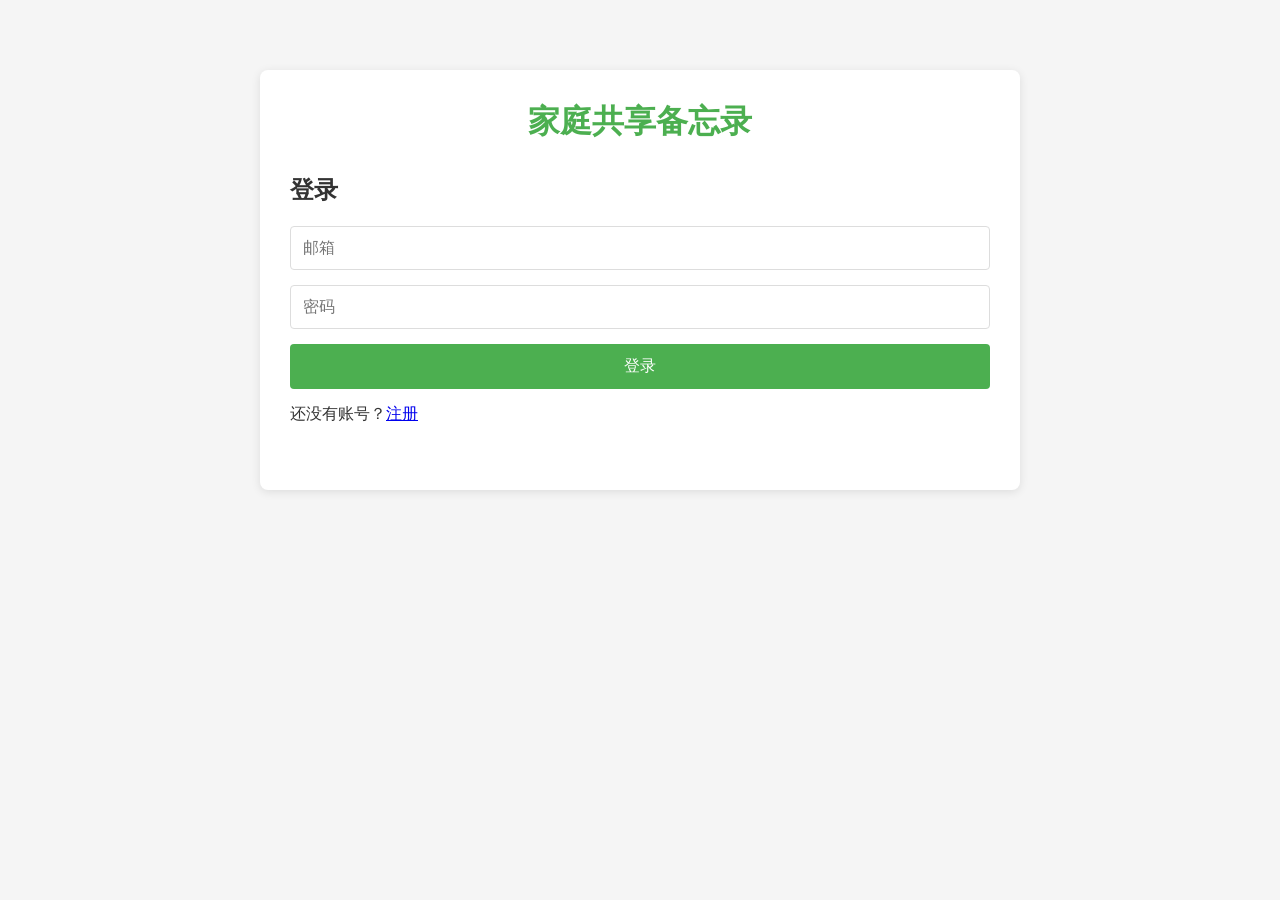
<file: index.html>
<!DOCTYPE html>
<html lang="zh-CN">
<head>
  <meta charset="UTF-8">
  <meta name="viewport" content="width=device-width, initial-scale=1.0">
  <title>家庭共享备忘录 - 登录</title>
  <link rel="stylesheet" href="style.css">
</head>
<body>
  <div class="container">
    <div class="auth-container">
      <h1>家庭共享备忘录</h1>
      
      <div id="login-form" class="form-container">
        <h2>登录</h2>
        <input type="email" id="login-email" placeholder="邮箱" required>
        <input type="password" id="login-password" placeholder="密码" required>
        <button id="login-btn">登录</button>
        <p>还没有账号？<a href="#" id="switch-to-register">注册</a></p>
      </div>
      
      <div id="register-form" class="form-container" style="display: none;">
        <h2>注册</h2>
        <input type="email" id="register-email" placeholder="邮箱" required>
        <input type="password" id="register-password" placeholder="密码" required>
        <select id="register-role" required>
          <option value="">选择角色</option>
          <option value="爸爸">爸爸</option>
          <option value="妈妈">妈妈</option>
          <option value="爷爷">爷爷</option>
          <option value="奶奶">奶奶</option>
          <option value="姥姥">姥姥</option>
          <option value="姥爷">姥爷</option>
          <option value="宝宝">宝宝</option>
        </select>
        <button id="register-btn">注册</button>
        <p>已有账号？<a href="#" id="switch-to-login">登录</a></p>
      </div>
      
      <div id="auth-message" class="message"></div>
    </div>
  </div>
  
  <script src="firebase-config.js"></script>
  <script src="script.js"></script>
</body>
</html>
</file>
<file: style.css>
/* 基础样式 */
* {
  margin: 0;
  padding: 0;
  box-sizing: border-box;
}

body {
  font-family: 'Arial', sans-serif;
  background-color: #f5f5f5;
  color: #333;
  transition: all 0.3s ease;
}

.container {
  max-width: 800px;
  margin: 0 auto;
  padding: 20px;
}

/* 登录/注册样式 */
.auth-container {
  background-color: white;
  border-radius: 8px;
  padding: 30px;
  box-shadow: 0 2px 10px rgba(0, 0, 0, 0.1);
  margin-top: 50px;
}

.auth-container h1 {
  text-align: center;
  margin-bottom: 30px;
  color: #4CAF50;
}

.form-container h2 {
  margin-bottom: 20px;
  color: #333;
}

input, select, button {
  width: 100%;
  padding: 12px;
  margin-bottom: 15px;
  border: 1px solid #ddd;
  border-radius: 4px;
  font-size: 16px;
}

button {
  background-color: #4CAF50;
  color: white;
  border: none;
  cursor: pointer;
  transition: background-color 0.3s ease;
}

button:hover {
  background-color: #45a049;
}

.message {
  margin-top: 15px;
  padding: 10px;
  border-radius: 4px;
  text-align: center;
}

.message.error {
  background-color: #ffebee;
  color: #c62828;
}

.message.success {
  background-color: #e8f5e8;
  color: #2e7d32;
}

/* 主页样式 */
header {
  display: flex;
  justify-content: space-between;
  align-items: center;
  margin-bottom: 20px;
}

.header-left h1 {
  color: #4CAF50;
  font-size: 24px;
  cursor: text;
  padding: 5px;
  border-radius: 4px;
  transition: all 0.3s ease;
}

.header-left h1:hover {
  background-color: rgba(0, 0, 0, 0.05);
}

.header-right {
  display: flex;
  gap: 10px;
}

.header-right button {
  padding: 8px 12px;
  margin: 0;
  font-size: 14px;
}

#theme-toggle {
  background-color: #f0f0f0;
  color: #333;
}

#theme-toggle:hover {
  background-color: #e0e0e0;
}

.user-info {
  background-color: white;
  padding: 15px;
  border-radius: 8px;
  margin-bottom: 20px;
  box-shadow: 0 2px 5px rgba(0, 0, 0, 0.1);
}

.add-note {
  display: flex;
  flex-wrap: wrap;
  gap: 10px;
  margin-bottom: 30px;
  background-color: white;
  padding: 15px;
  border-radius: 8px;
  box-shadow: 0 2px 5px rgba(0, 0, 0, 0.1);
}

.note-type-selector,
.note-deadline {
  flex: 1;
  min-width: 150px;
}

.note-type-selector label,
.note-deadline label {
  display: block;
  margin-bottom: 5px;
  font-size: 14px;
  color: #666;
}

.add-note input[type="text"] {
  flex: 2;
  min-width: 200px;
  margin: 0;
}

.add-note button {
  width: auto;
  white-space: nowrap;
  margin: 0;
  align-self: flex-end;
}

.notes-container h2 {
  margin-bottom: 15px;
  color: #333;
}

.notes-list {
  display: flex;
  flex-direction: column;
  gap: 10px;
}

.note-item {
  background-color: white;
  padding: 15px;
  border-radius: 8px;
  box-shadow: 0 2px 5px rgba(0, 0, 0, 0.1);
  transition: all 0.3s ease;
  position: relative;
}

/* 角色背景颜色 */
.note-item.role-爸爸 {
  border-left: 4px solid #3498db;
  background-color: #ebf5fb;
}

.note-item.role-妈妈 {
  border-left: 4px solid #e74c3c;
  background-color: #fdecea;
}

.note-item.role-爷爷 {
  border-left: 4px solid #9b59b6;
  background-color: #f4ebf7;
}

.note-item.role-奶奶 {
  border-left: 4px solid #f39c12;
  background-color: #fef5e7;
}

.note-item.role-姥姥 {
  border-left: 4px solid #1abc9c;
  background-color: #e8f8f5;
}

.note-item.role-姥爷 {
  border-left: 4px solid #34495e;
  background-color: #ecf0f1;
}

.note-item.role-宝宝 {
  border-left: 4px solid #27ae60;
  background-color: #eafaf1;
}

.note-header {
  display: flex;
  justify-content: space-between;
  align-items: center;
  margin-bottom: 10px;
}

.note-type {
  display: flex;
  align-items: center;
  gap: 5px;
  font-size: 14px;
  color: #666;
}

.note-deadline-info {
  font-size: 14px;
  color: #666;
}

.note-deadline-info.overdue {
  color: #e74c3c;
  font-weight: bold;
}

.note-content {
  margin-bottom: 10px;
}

.note-text {
  font-size: 16px;
  margin-bottom: 5px;
  word-break: break-word;
}

.note-meta {
  font-size: 12px;
  color: #666;
}

.note-actions {
  display: flex;
  gap: 8px;
  margin-bottom: 15px;
}

.note-actions button {
  padding: 6px 10px;
  margin: 0;
  font-size: 12px;
  min-width: 60px;
}

.edit-btn {
  background-color: #2196F3;
}

.edit-btn:hover {
  background-color: #1976D2;
}

.delete-btn {
  background-color: #f44336;
}

.delete-btn:hover {
  background-color: #d32f2f;
}

.complete-btn {
  background-color: #ff9800;
}

.complete-btn:hover {
  background-color: #f57c00;
}

.reply-btn {
  background-color: #9c27b0;
}

.reply-btn:hover {
  background-color: #7b1fa2;
}

.completed {
  text-decoration: line-through;
  color: #666;
}

/* 回复功能 */
.replies-section {
  margin-top: 15px;
  padding-top: 15px;
  border-top: 1px solid #eee;
}

.replies-section h4 {
  margin-bottom: 10px;
  font-size: 14px;
  color: #666;
}

.replies-list {
  margin-bottom: 10px;
}

.reply-item {
  background-color: #f9f9f9;
  padding: 10px;
  border-radius: 4px;
  margin-bottom: 10px;
  font-size: 14px;
}

.reply-content {
  margin-bottom: 5px;
  word-break: break-word;
}

.reply-meta {
  font-size: 12px;
  color: #999;
}

.reply-form {
  margin-top: 10px;
  display: flex;
  gap: 5px;
}

.reply-form input {
  flex: 1;
  margin: 0;
  font-size: 14px;
  padding: 8px;
}

.reply-form button {
  width: auto;
  padding: 8px 12px;
  margin: 0;
  font-size: 12px;
}

/* 编辑模式 */
.note-edit input {
  margin: 0 0 10px 0;
}

.note-edit-buttons {
  display: flex;
  gap: 8px;
}

.note-edit-buttons button {
  padding: 6px 10px;
  margin: 0;
  font-size: 12px;
  min-width: 60px;
}

.save-btn {
  background-color: #4CAF50;
}

.cancel-btn {
  background-color: #9e9e9e;
}

/* 深色模式 */
body.dark-mode {
  background-color: #121212;
  color: #e0e0e0;
}

body.dark-mode .auth-container,
body.dark-mode .user-info,
body.dark-mode .add-note,
body.dark-mode .note-item {
  background-color: #1e1e1e;
  color: #e0e0e0;
  box-shadow: 0 2px 10px rgba(0, 0, 0, 0.3);
}

body.dark-mode input,
body.dark-mode select {
  background-color: #333;
  color: #e0e0e0;
  border: 1px solid #555;
}

body.dark-mode .completed {
  color: #95a5a6;
}

body.dark-mode .message.error {
  background-color: #372929;
  color: #e57373;
}

body.dark-mode .message.success {
  background-color: #293729;
  color: #81c784;
}

body.dark-mode .reply-item {
  background-color: #2c2c2c;
}

body.dark-mode .replies-section {
  border-top: 1px solid #333;
}

/* 移动端适配 */
@media (max-width: 768px) {
  .container {
    padding: 10px;
  }
  
  .auth-container {
    padding: 20px;
    margin-top: 20px;
  }
  
  .add-note {
    flex-direction: column;
  }
  
  .add-note input[type="text"] {
    width: 100%;
  }
  
  .add-note button {
    width: 100%;
  }
  
  .note-actions {
    flex-wrap: wrap;
  }
  
  .header-right {
    flex-direction: column;
    gap: 5px;
  }
  
  .header-right button {
    width: 100%;
  }
}

/* 动画效果 */
@keyframes fadeIn {
  from { opacity: 0; transform: translateY(10px); }
  to { opacity: 1; transform: translateY(0); }
}

.note-item {
  animation: fadeIn 0.3s ease;
}

/* 图标样式 */
.note-type-icon {
  font-size: 16px;
}
</file>
